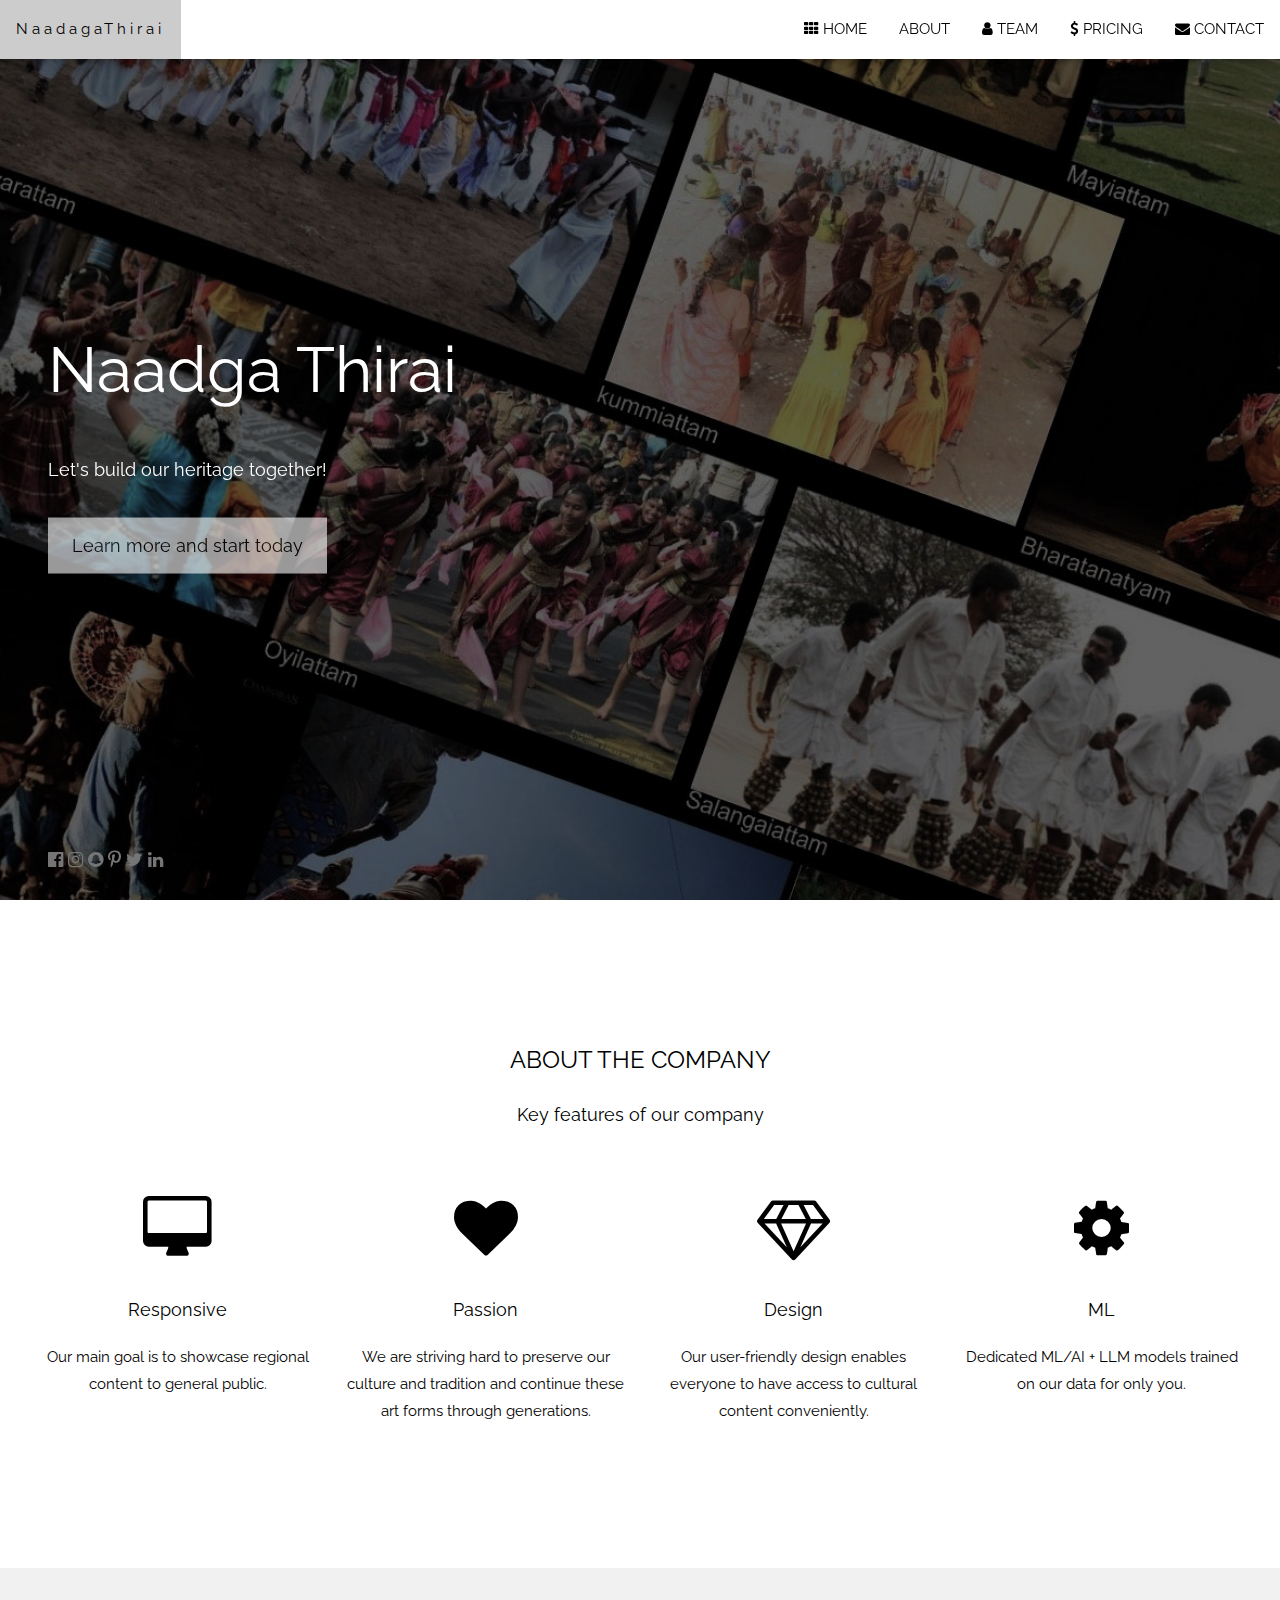
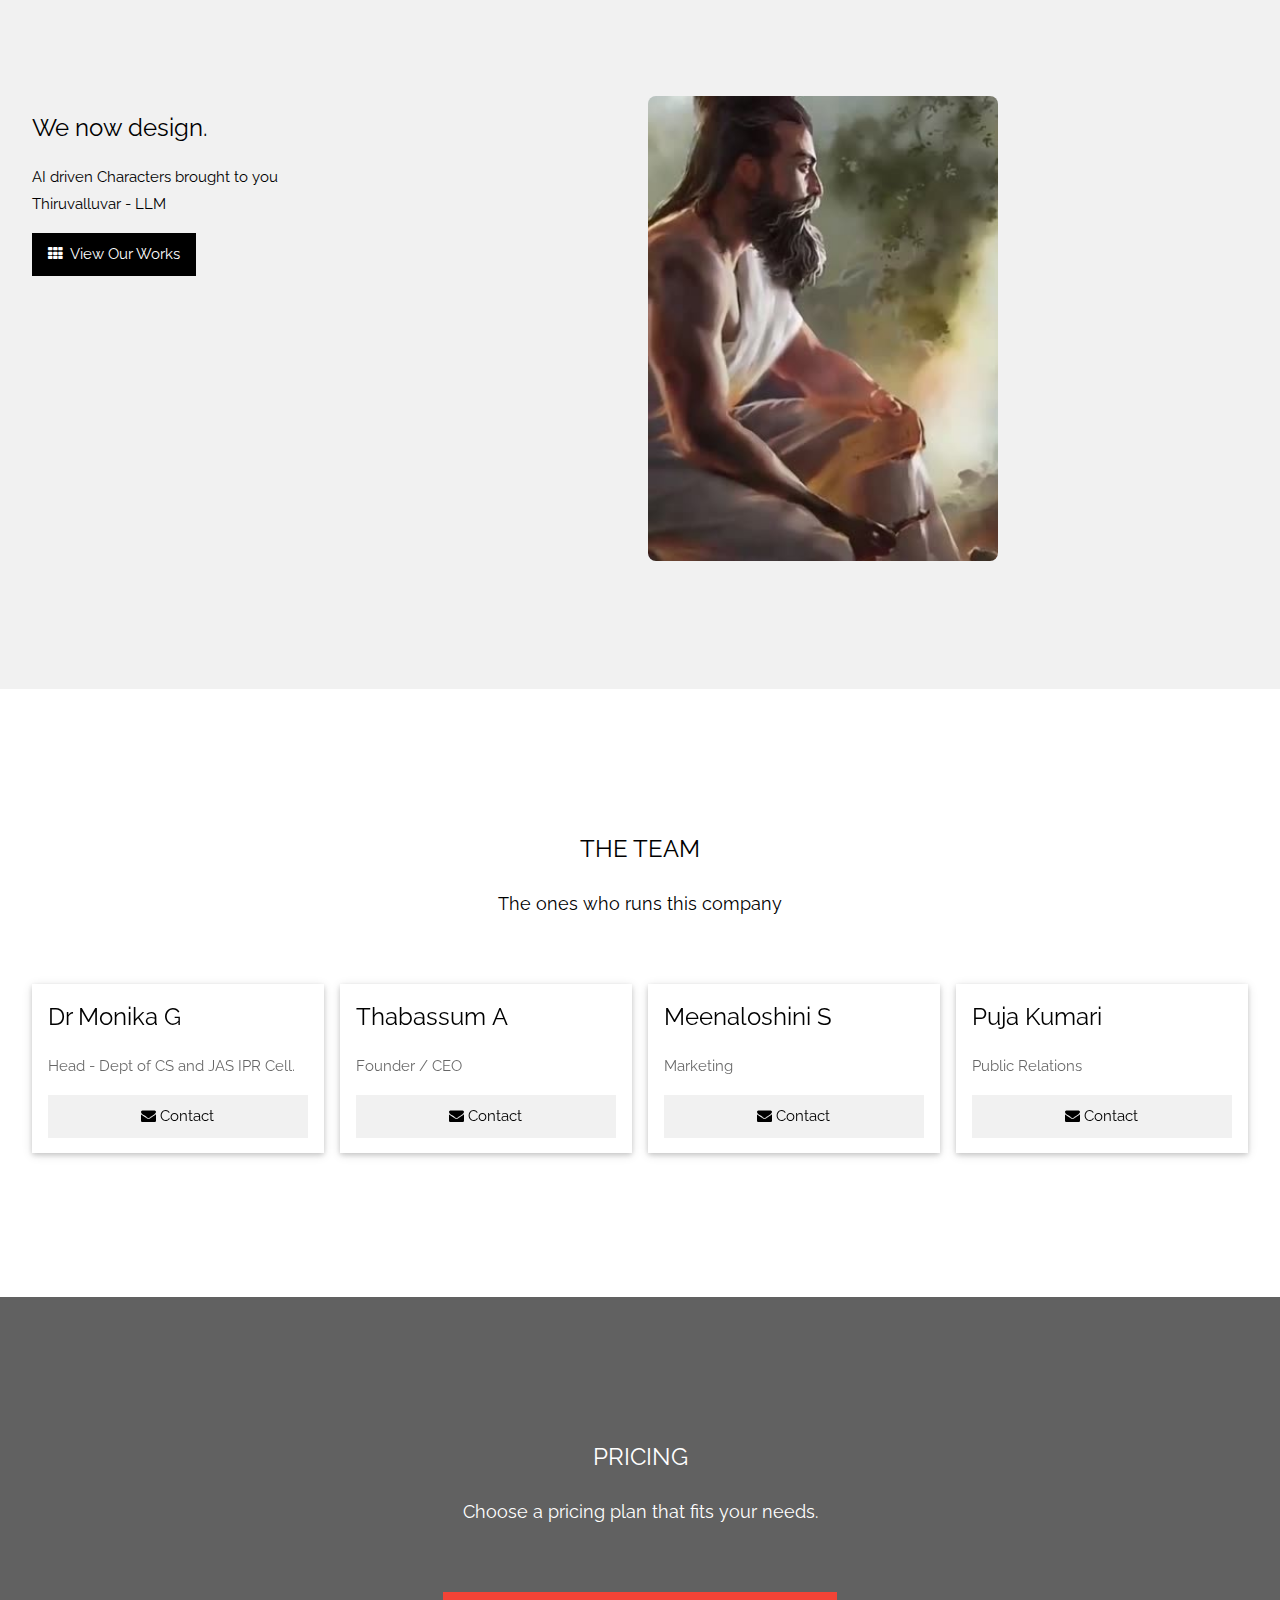
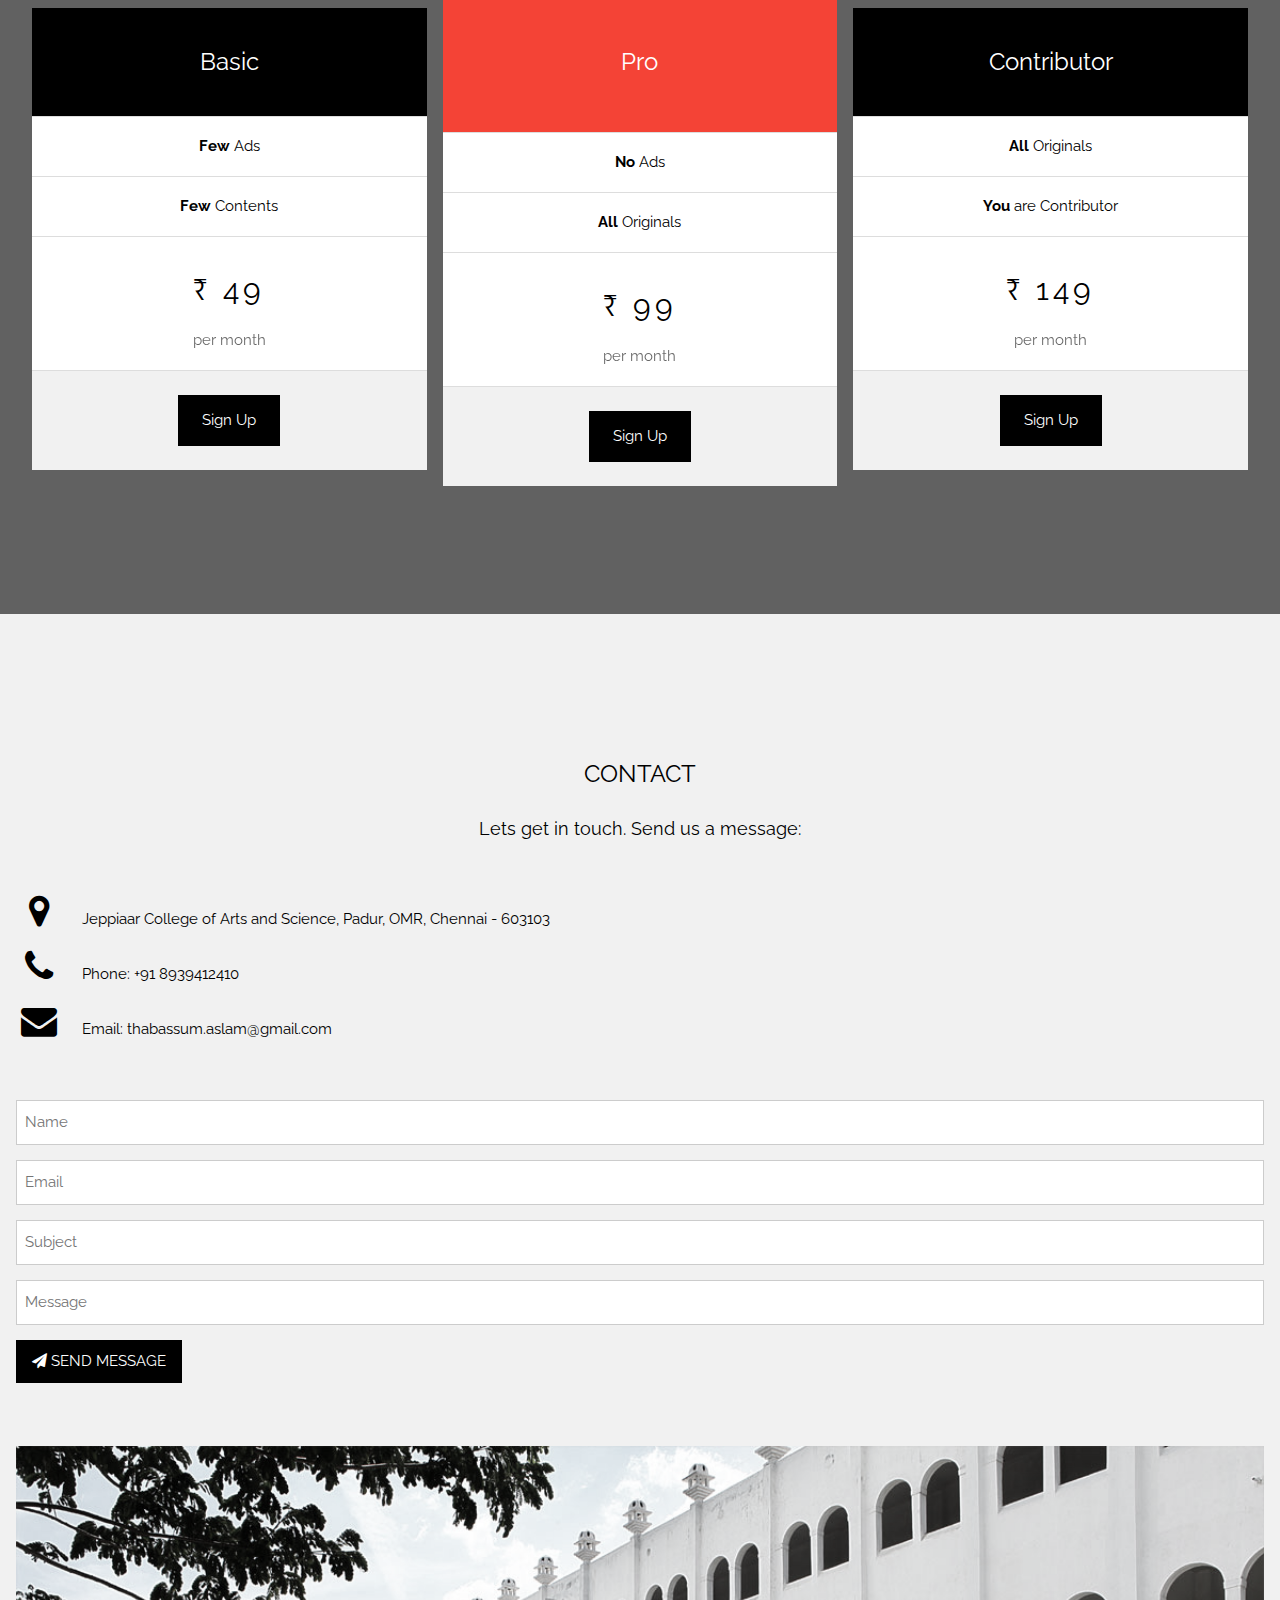
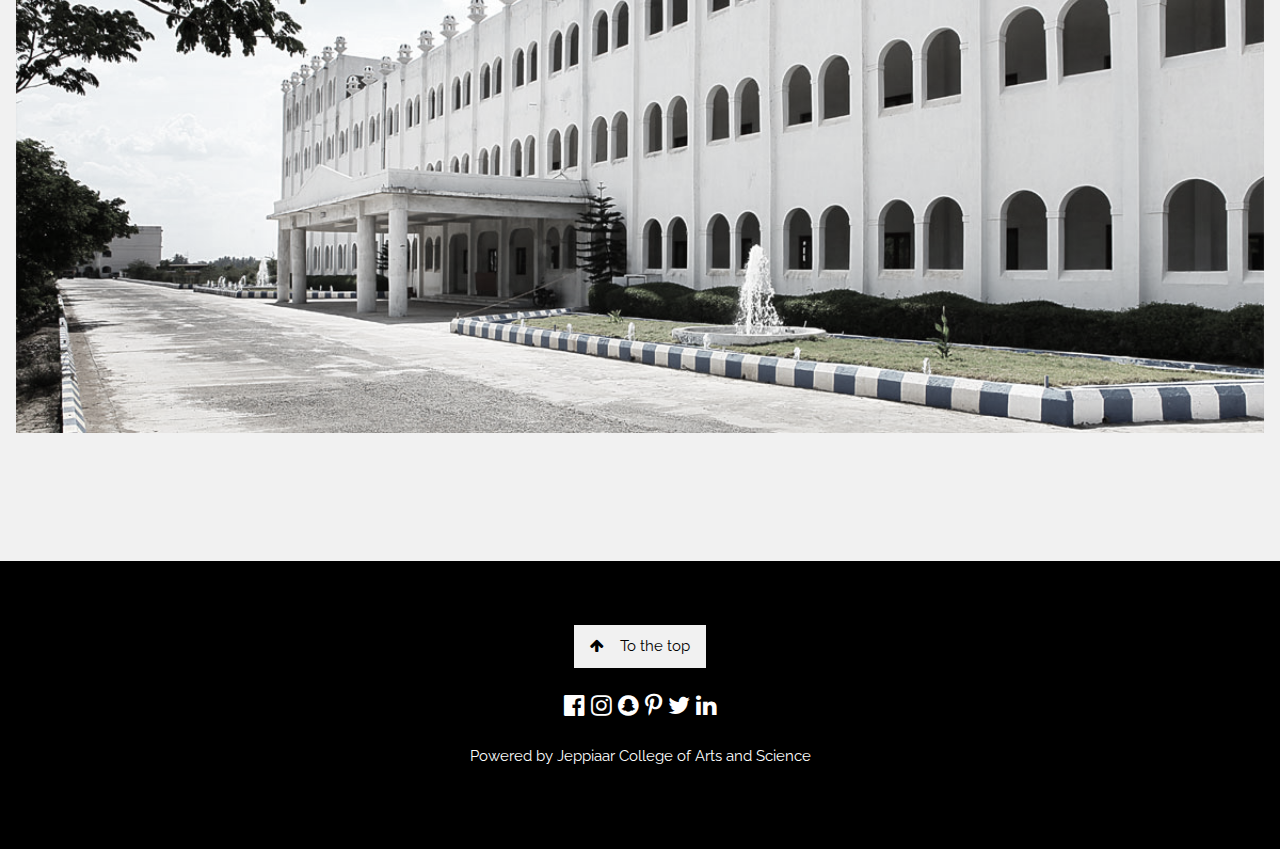
<file: contact.html>
<!DOCTYPE html>
<html>
<title>W3.CSS Template</title>
<meta charset="UTF-8">
<meta name="viewport" content="width=device-width, initial-scale=1">
<link rel="stylesheet" href="https://www.w3schools.com/w3css/4/w3.css">
<link rel="stylesheet" href="https://fonts.googleapis.com/css?family=Raleway">
<link rel="stylesheet" href="https://cdnjs.cloudflare.com/ajax/libs/font-awesome/4.7.0/css/font-awesome.min.css">
<style>
body,h1,h2,h3,h4,h5,h6 {font-family: "Raleway", sans-serif}

body, html {
  height: 100%;
  line-height: 1.8;
}

/* Full height image header */
.bgimg-1 {
  background-position: center;
  background-size: cover;
  background-image: url("./assests/netfliximg.jpg");
  min-height: 100%;
}

.w3-bar .w3-button {
  padding: 16px;
}
</style>
<body>

<!-- Navbar (sit on top) -->
<div class="w3-top">
  <div class="w3-bar w3-white w3-card" id="myNavbar">
    <a href="#home" class="w3-bar-item w3-button w3-wide">NaadagaThirai</a>
    <!-- Right-sided navbar links -->
    <div class="w3-right w3-hide-small">
      <a href="moviezone.html" class="w3-bar-item w3-button"><i class="fa fa-th"></i> HOME</a>
      <a href="#about" class="w3-bar-item w3-button">ABOUT</a>
      <a href="#team" class="w3-bar-item w3-button"><i class="fa fa-user"></i> TEAM</a>
      <a href="#pricing" class="w3-bar-item w3-button"><i class="fa fa-usd"></i> PRICING</a>
      <a href="#contact" class="w3-bar-item w3-button"><i class="fa fa-envelope"></i> CONTACT</a>
    </div>
    <!-- Hide right-floated links on small screens and replace them with a menu icon -->

    <a href="javascript:void(0)" class="w3-bar-item w3-button w3-right w3-hide-large w3-hide-medium" onclick="w3_open()">
      <i class="fa fa-bars"></i>
    </a>
  </div>
</div>

<!-- Sidebar on small screens when clicking the menu icon -->
<nav class="w3-sidebar w3-bar-block w3-black w3-card w3-animate-left w3-hide-medium w3-hide-large" style="display:none" id="mySidebar">
  <a href="javascript:void(0)" onclick="w3_close()" class="w3-bar-item w3-button w3-large w3-padding-16">Close ×</a>
  <a href="index.html" onclick="w3_close()" class="w3-bar-item w3-button">HOME</a>
  <a href="#about" onclick="w3_close()" class="w3-bar-item w3-button">ABOUT</a>
  <a href="#team" onclick="w3_close()" class="w3-bar-item w3-button">TEAM</a>
  <a href="#pricing" onclick="w3_close()" class="w3-bar-item w3-button">PRICING</a>
  <a href="#contact" onclick="w3_close()" class="w3-bar-item w3-button">CONTACT</a>
</nav>

<!-- Header with full-height image -->
<header class="bgimg-1 w3-display-container w3-grayscale-min" id="home">
  <div class="w3-display-left w3-text-white" style="padding:48px">
    <span class="w3-jumbo w3-hide-small">Naadga Thirai</span><br>
    <span class="w3-xxlarge w3-hide-large w3-hide-medium">Naadga Thirai</span><br>
    <span class="w3-large">Let's build our heritage together!</span>
    <p><a href="#about" class="w3-button w3-white w3-padding-large w3-large w3-margin-top w3-opacity w3-hover-opacity-off">Learn more and start today</a></p>
  </div> 
  <div class="w3-display-bottomleft w3-text-grey w3-large" style="padding:24px 48px">
    <i class="fa fa-facebook-official w3-hover-opacity"></i>
    <i class="fa fa-instagram w3-hover-opacity"></i>
    <i class="fa fa-snapchat w3-hover-opacity"></i>
    <i class="fa fa-pinterest-p w3-hover-opacity"></i>
    <i class="fa fa-twitter w3-hover-opacity"></i>
    <i class="fa fa-linkedin w3-hover-opacity"></i>
  </div>
</header>

<!-- About Section -->
<div class="w3-container" style="padding:128px 16px" id="about">
  <h3 class="w3-center">ABOUT THE COMPANY</h3>
  <p class="w3-center w3-large">Key features of our company</p>
  <div class="w3-row-padding w3-center" style="margin-top:64px">
    <div class="w3-quarter">
      <i class="fa fa-desktop w3-margin-bottom w3-jumbo w3-center"></i>
      <p class="w3-large">Responsive</p>
      <p>Our main goal is to showcase regional content to general public.</p>
    </div>
    <div class="w3-quarter">
      <i class="fa fa-heart w3-margin-bottom w3-jumbo"></i>
      <p class="w3-large">Passion</p>
      <p>We are striving hard to preserve our culture and tradition and continue these art forms through generations.</p>
    </div>
    <div class="w3-quarter">
      <i class="fa fa-diamond w3-margin-bottom w3-jumbo"></i>
      <p class="w3-large">Design</p>
      <p>Our user-friendly design enables everyone to have  access to cultural content conveniently.</p>
    </div>
    <div class="w3-quarter">
      <i class="fa fa-cog w3-margin-bottom w3-jumbo"></i>
      <p class="w3-large">ML</p>
      <p>Dedicated ML/AI + LLM models trained on our data for only you.</p>
    </div>
  </div>
</div>

<!-- Promo Section - "We know design" -->
<div class="w3-container w3-light-grey" style="padding:128px 16px">
  <div class="w3-row-padding">
    <div class="w3-col m6">
      <h3>We now design.</h3>
      <p>AI driven Characters brought to you<br>Thiruvalluvar - LLM </p>
      <p><a href="#work" class="w3-button w3-black"><i class="fa fa-th"> </i> View Our Works</a></p>
    </div>
    <div class="w3-col m6">
      <img class="w3-image w3-round-large" src="./assests/thiru.jpeg" alt="Buildings" width="350" height="150">
    </div>
  </div>
</div>

<!-- Team Section -->
<div class="w3-container" style="padding:128px 16px" id="team" position="center">
  <h3 class="w3-center">THE TEAM</h3>
  <p class="w3-center w3-large">The ones who runs this company</p>
  <div class="w3-row-padding w3-grayscale" style="margin-top:64px">
    <div class="w3-col l3 m6 w3-margin-bottom">
      <div class="w3-card">
        <!-- <img src="/w3images/team2.jpg" alt="John" style="width:100%"> -->
        <div class="w3-container">
          <h3>Dr Monika G</h3>
          <p class="w3-opacity">Head - Dept of CS and JAS IPR Cell.</p>
          <!-- <p>Phasellus eget enim eu lectus faucibus vestibulum. Suspendisse sodales pellentesque elementum.</p> -->
          <p><button class="w3-button w3-light-grey w3-block"><i class="fa fa-envelope"></i> Contact</button></p>
        </div>
      </div>
    </div> 
     <div class="w3-col l3 m6 w3-margin-bottom">
      <div class="w3-card">
        <!-- <img src="/w3images/team1.jpg" alt="Jane" style="width:100%"> -->
        <div class="w3-container">
          <h3>Thabassum A</h3>
          <p class="w3-opacity">Founder / CEO <br> </p>
          <!-- <p>Phasellus eget enim eu lectus faucibus vestibulum. Suspendisse sodales pellentesque elementum.</p> -->
          <p><button class="w3-button w3-light-grey w3-block"><i class="fa fa-envelope"></i> Contact</button></p>
        </div>
      </div>
    </div>
    <div class="w3-col l3 m6 w3-margin-bottom">
      <div class="w3-card">
        <!-- <img src="/w3images/team3.jpg" alt="Mike" style="width:100%"> -->
        <div class="w3-container">
          <h3>Meenaloshini S</h3>
          <p class="w3-opacity">Marketing</p>
          <!-- <p>Phasellus eget enim eu lectus faucibus vestibulum. Suspendisse sodales pellentesque elementum.</p> -->
          <p><button class="w3-button w3-light-grey w3-block"><i class="fa fa-envelope"></i> Contact</button></p>
        </div>
      </div>
    </div>
    <div class="w3-col l3 m6 w3-margin-bottom">
      <div class="w3-card">
        <!-- <img src="/w3images/team4.jpg" alt="Dan" style="width:100%"> -->
        <div class="w3-container">
          <h3>Puja Kumari</h3>
          <p class="w3-opacity">Public Relations</p>
          <!-- <p>Phasellus eget enim eu lectus faucibus vestibulum. Suspendisse sodales pellentesque elementum.</p> -->
          <p><button class="w3-button w3-light-grey w3-block"><i class="fa fa-envelope"></i> Contact</button></p>
        </div>
      </div>
    </div>
  </div>
</div>
<!--  Promo Section "Statistics" -->
<!-- <div class="w3-container w3-row w3-center w3-dark-grey w3-padding-64">
  <div class="w3-quarter">
    <span class="w3-xxlarge">14+</span>
    <br>Partners
  </div>
  <div class="w3-quarter">
    <span class="w3-xxlarge">55+</span>
    <br>Projects Done
  </div>
  <div class="w3-quarter">
    <span class="w3-xxlarge">89+</span>
    <br>Happy Clients
  </div>
  <div class="w3-quarter">
    <span class="w3-xxlarge">150+</span>
    <br>Meetings
  </div>
</div> -->

<!-- Work Section -->
<!-- <div class="w3-container" style="padding:128px 16px" id="work">
  <h3 class="w3-center">OUR WORK</h3>
  <p class="w3-center w3-large">What we've done for people</p>

  <div class="w3-row-padding" style="margin-top:64px">
    <div class="w3-col l3 m6">
      <img src="/w3images/tech_mic.jpg" style="width:100%" onclick="onClick(this)" class="w3-hover-opacity" alt="A microphone">
    </div>
    <div class="w3-col l3 m6">
      <img src="/w3images/tech_phone.jpg" style="width:100%" onclick="onClick(this)" class="w3-hover-opacity" alt="A phone">
    </div>
    <div class="w3-col l3 m6">
      <img src="/w3images/tech_drone.jpg" style="width:100%" onclick="onClick(this)" class="w3-hover-opacity" alt="A drone">
    </div>
    <div class="w3-col l3 m6">
      <img src="/w3images/tech_sound.jpg" style="width:100%" onclick="onClick(this)" class="w3-hover-opacity" alt="Soundbox">
    </div>
  </div>

  <div class="w3-row-padding w3-section">
    <div class="w3-col l3 m6">
      <img src="/w3images/tech_tablet.jpg" style="width:100%" onclick="onClick(this)" class="w3-hover-opacity" alt="A tablet">
    </div>
    <div class="w3-col l3 m6">
      <img src="/w3images/tech_camera.jpg" style="width:100%" onclick="onClick(this)" class="w3-hover-opacity" alt="A camera">
    </div>
    <div class="w3-col l3 m6">
      <img src="/w3images/tech_typewriter.jpg" style="width:100%" onclick="onClick(this)" class="w3-hover-opacity" alt="A typewriter">
    </div>
    <div class="w3-col l3 m6">
      <img src="/w3images/tech_tableturner.jpg" style="width:100%" onclick="onClick(this)" class="w3-hover-opacity" alt="A tableturner">
    </div>
  </div>
</div>

 Modal for full size images on click-->
<!-- <div id="modal01" class="w3-modal w3-black" onclick="this.style.display='none'">
  <span class="w3-button w3-xxlarge w3-black w3-padding-large w3-display-topright" title="Close Modal Image">×</span>
  <div class="w3-modal-content w3-animate-zoom w3-center w3-transparent w3-padding-64">
    <img id="img01" class="w3-image">
    <p id="caption" class="w3-opacity w3-large"></p>
  </div>
</div> -->

<!-- Skills Section -->
<!-- <div class="w3-container w3-light-grey w3-padding-64">
  <div class="w3-row-padding">
    <div class="w3-col m6">
      <h3>Our Skills.</h3>
      <p>Lorem ipsum dolor sit amet, consectetur adipiscing elit, sed do eiusmod<br>
      tempor incididunt ut labore et dolore.</p>
      <p>Lorem ipsum dolor sit amet, consectetur adipiscing elit, sed do eiusmod<br>
      tempor incididunt ut labore et dolore.</p>
    </div>
    <div class="w3-col m6">
      <p class="w3-wide"><i class="fa fa-camera w3-margin-right"></i>Photography</p>
      <div class="w3-grey">
        <div class="w3-container w3-dark-grey w3-center" style="width:90%">90%</div>
      </div>
      <p class="w3-wide"><i class="fa fa-desktop w3-margin-right"></i>Web Design</p>
      <div class="w3-grey">
        <div class="w3-container w3-dark-grey w3-center" style="width:85%">85%</div>
      </div>
      <p class="w3-wide"><i class="fa fa-photo w3-margin-right"></i>Photoshop</p>
      <div class="w3-grey">
        <div class="w3-container w3-dark-grey w3-center" style="width:75%">75%</div>
      </div>
    </div>
  </div>
</div> -->

<!-- Pricing Section -->
<div class="w3-container w3-center w3-dark-grey" style="padding:128px 16px" id="pricing">
  <h3>PRICING</h3>
  <p class="w3-large">Choose a pricing plan that fits your needs.</p>
  <div class="w3-row-padding" style="margin-top:64px">
    <div class="w3-third w3-section">
      <ul class="w3-ul w3-white w3-hover-shadow">
        <li class="w3-black w3-xlarge w3-padding-32">Basic</li>
        <li class="w3-padding-16"><b>Few</b> Ads</li>
        <li class="w3-padding-16"><b>Few</b> Contents</li>
        <li class="w3-padding-16">
          <h2 class="w3-wide">₹ 49</h2>
          <span class="w3-opacity">per month</span>
        </li>
        <li class="w3-light-grey w3-padding-24">
          <button class="w3-button w3-black w3-padding-large">Sign Up</button>
        </li>
      </ul>
    </div>
    <div class="w3-third">
      <ul class="w3-ul w3-white w3-hover-shadow">
        <li class="w3-red w3-xlarge w3-padding-48">Pro</li>
        <li class="w3-padding-16"><b>No</b> Ads</li>
        <li class="w3-padding-16"><b>All</b> Originals</li>
        <li class="w3-padding-16">
          <h2 class="w3-wide">₹ 99</h2>
          <span class="w3-opacity">per month</span>
        </li>
        <li class="w3-light-grey w3-padding-24">
          <button class="w3-button w3-black w3-padding-large">Sign Up</button>
        </li>
      </ul>
    </div>
    <div class="w3-third w3-section">
      <ul class="w3-ul w3-white w3-hover-shadow">
        <li class="w3-black w3-xlarge w3-padding-32">Contributor</li>
        <li class="w3-padding-16"><b>All</b> Originals</li>
        <li class="w3-padding-16"><b>You </b> are Contributor </li>
        <li class="w3-padding-16">
          <h2 class="w3-wide">₹ 149</h2>
          <span class="w3-opacity">per month</span>
        </li>
        <li class="w3-light-grey w3-padding-24">
          <button class="w3-button w3-black w3-padding-large">Sign Up</button>
        </li>
      </ul>
    </div>
  </div>
</div>

<!-- Contact Section -->
<div class="w3-container w3-light-grey" style="padding:128px 16px" id="contact">
  <h3 class="w3-center">CONTACT</h3>
  <p class="w3-center w3-large">Lets get in touch. Send us a message:</p>
  <div style="margin-top:48px">
    <p><i class="fa fa-map-marker fa-fw w3-xxlarge w3-margin-right"></i> Jeppiaar College of Arts and Science, Padur, OMR, Chennai - 603103</p>
    <p><i class="fa fa-phone fa-fw w3-xxlarge w3-margin-right"></i> Phone: +91 8939412410</p>
    <p><i class="fa fa-envelope fa-fw w3-xxlarge w3-margin-right"> </i> Email: thabassum.aslam@gmail.com</p>
    <br>
    <form action="/action_page.php" target="_blank">
      <p><input class="w3-input w3-border" type="text" placeholder="Name" required name="Name"></p>
      <p><input class="w3-input w3-border" type="text" placeholder="Email" required name="Email"></p>
      <p><input class="w3-input w3-border" type="text" placeholder="Subject" required name="Subject"></p>
      <p><input class="w3-input w3-border" type="text" placeholder="Message" required name="Message"></p>
      <p>
        <button class="w3-button w3-black" type="submit">
          <i class="fa fa-paper-plane"></i> SEND MESSAGE
        </button>
      </p>
    </form>
    <!-- Image of location/map -->
    <img src="./assests/map.jpg" class="w3-image w3-greyscale" style="width:100%;margin-top:48px">
  </div>
</div>

<!-- Footer -->
<footer class="w3-center w3-black w3-padding-64">
  <a href="#home" class="w3-button w3-light-grey"><i class="fa fa-arrow-up w3-margin-right"></i>To the top</a>
  <div class="w3-xlarge w3-section">
    <i class="fa fa-facebook-official w3-hover-opacity"></i>
    <i class="fa fa-instagram w3-hover-opacity"></i>
    <i class="fa fa-snapchat w3-hover-opacity"></i>
    <i class="fa fa-pinterest-p w3-hover-opacity"></i>
    <i class="fa fa-twitter w3-hover-opacity"></i>
    <i class="fa fa-linkedin w3-hover-opacity"></i>
  </div>
  <p>Powered by Jeppiaar College of Arts and Science</a></p>
</footer>
 
<script>
// Modal Image Gallery
function onClick(element) {
  document.getElementById("img01").src = element.src;
  document.getElementById("modal01").style.display = "block";
  var captionText = document.getElementById("caption");
  captionText.innerHTML = element.alt;
}


// Toggle between showing and hiding the sidebar when clicking the menu icon
var mySidebar = document.getElementById("mySidebar");

function w3_open() {
  if (mySidebar.style.display === 'block') {
    mySidebar.style.display = 'none';
  } else {
    mySidebar.style.display = 'block';
  }
}

// Close the sidebar with the close button
function w3_close() {
    mySidebar.style.display = "none";
}
</script>

</body>
</html>
</file>
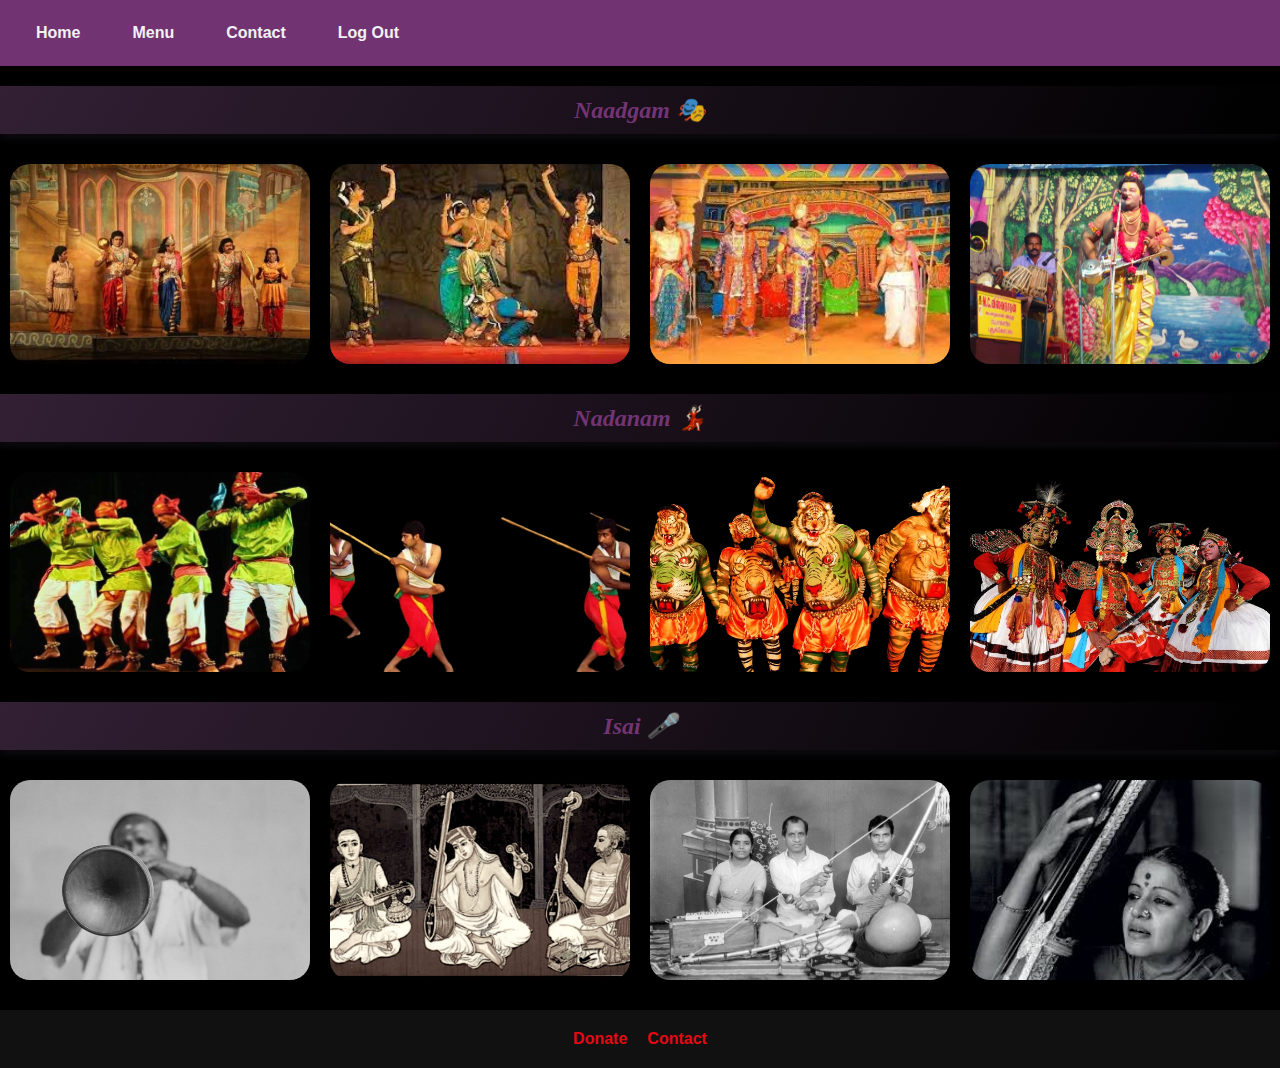
<file: menu.html>
<!DOCTYPE html>
<html lang="en">
<head>
    <meta charset="UTF-8">
    <meta name="viewport" content="width=device-width, initial-scale=1.0">
    <link rel="icon" href="./assests/nt.ico">
    <link rel="stylesheet" href="moviezone.css">
    <title>NadagaThirai – ComeOut of Fantasy world</title>
    <style>
        /* Existing styles */
        body {
            font-family: Arial, sans-serif;
            margin: 0;
            padding: 0;
        }
        .navbar {
            overflow: hidden;
            background-color: #803a81e1;
        }

        .navbar a {
            border-radius: 20%;
            float: left;
            display: block;
            color: #f2f2f2;
            text-align: center;
            padding: 14px 16px;
            text-decoration: none;
        }

        .navbar a:hover {
            background-color: #ddd;
            color: black;
        }
        .section-title {
            font-size: 50px; /* Make the font larger */
            font-family: 'Brush Script MT', cursive; /* Artistic font */
            /* text-shadow: 2px 2px 4px #ffffff;  */
            text-align: center; /* Center the title */
            margin-bottom: 20px;
            padding: 10px;
            background: linear-gradient(300deg, #000000, #503253a0); /* Gradient background */
            /* border-radius: 15px; Rounded corners */
            box-shadow: 0 4px 8px rgba(39, 29, 44, 0.368); /* Shadow effect */
        }
        .navbar, .footer {
            background-color: #803a81e1;
            padding: 10px;
            text-align: center;
        }
        .navbar a, .footer a {
            color: #f2f2f2;
            text-decoration: none;
            padding: 14px 16px;
            margin: 0 10px;
        }
        .navbar a:hover, .footer a:hover {
            background-color: #ddd;
            color: black;
        }
        .section-title {
            font-size: 24px;
            margin: 20px 0;
            color: #803a81e1;
            text-align: center;
        }
        .movie-row {
            display: flex;
            justify-content: center;
            flex-wrap: wrap;
            margin-bottom: 20px;
        }
        .movie-tile {
            position: relative;
            width: 300px;
            height: 200px;
            cursor: pointer;
            border-radius: 20px;
            margin: 10px;
            overflow: hidden;
        }

        .movie-tile img {
            width: 100%;
            height: 100%;
            object-fit: cover;
            transition: transform 0.3s ease;
        }

        .movie-tile:hover img {
            transform: scale(1.1);
        }
        .movie-overlay {
            position: absolute;
            bottom: 10px;
            left: 10px;
            right: 10px;
            text-align: center;
            color: white;
            opacity: 0;
            transition: opacity 0.3s ease;
        }

        .movie-tile:hover .movie-overlay {
            opacity: 1;
        }

        .movie-overlay h3 {
            margin: 0;
            font-size: 30px;
            font-weight: bold;
        }

        /* Modal styles */
        .modal {
            display: none;
            position: fixed;
            z-index: 1000;
            left: 0;
            top: 0;
            width: 100%;
            height: 100%;
            background-color: rgba(0, 0, 0, 0.8);
            justify-content: center;
            align-items: center;
        }
        .modal-content {
            background-color: #000000;
            border-radius: 5px;
            padding: 20px;
            width: 80%;
            max-width: 600px;
            text-align: center;
        }
        .modal-content video {
            width: 100%;
            height: auto;
        }
        .close-modal {
            color: #aaa;
            float: right;
            font-size: 28px;
            font-weight: bold;
        }
        .close-modal:hover,
        .close-modal:focus {
            color: black;
            text-decoration: none;
            cursor: pointer;
        }
    </style>
</head>
<body>

<div class="navbar">
    <a href="moviezone.html"><b>Home</b></a>
    <a href="menu.html"><b>Menu</b></a>
    <a href="contact.html"><b>Contact</b></a>
    <a href="index.html"><b>Log Out</b></a>
</div>

<div class="section">
    <h2 class="section-title"><i> Naadgam 🎭</i></h2>
    <div class="banner-container">
    <div class="movie-row">
        <div class="movie-tile">
            <img src="./assests/puraana.jpg" alt="puraana.jpg" data-video="puraana.mp4" data-recommend="recommend1.mp4">
            <div class="movie-overlay">
                <h3>Puraanam</h3>
            </div>
        </div>
        <div class="movie-tile">
            <img src="./assests/puraana2.jpeg" alt="Naadgam 2" data-video="puraana2.mp4" data-recommend="recommend2.mp4">
            <div class="movie-overlay">
                <h3>Muthuarangam</h3>
            </div>
        </div>
        <div class="movie-tile">
            <img src="./assests/puraana3.jpeg" alt="Naadgam 2" data-video="puraana3.mp4" data-recommend="recommend2.mp4">
            <div class="movie-overlay">
                <h3>C S Drama</h3>
            </div>
        </div>
        <div class="movie-tile">
            <img src="./assests/puraana4.jpg" alt="Naadgam 2" data-video="puraana4.mp4" data-recommend="recommend2.mp4">
            <div class="movie-overlay">
                <h3>Arangam</h3>
            </div>
        </div>
    </div>
</div>


<div class="section">
    <h2 class="section-title" > <i>Nadanam 💃🏻 </i></h2>
    <div class="banner-container">
    <div class="movie-row">
        <div class="movie-tile">
            <img src="./assests/oyil.jpg" alt="oyilattam" data-video="oyilattam.mp4" data-recommend="recommend1.mp4">
            <div class="movie-overlay">
                <h3>Oyilattam</h3>
            </div>
        </div>
        <div class="movie-tile">
            <img src="./assests/oyil3.png" alt="Naadgam 2" data-video="silambattam.mp4" data-recommend="recommend2.mp4">
            <div class="movie-overlay">
                <h3>Silambattam</h3>
            </div>
        </div>
        <div class="movie-tile">
            <img src="./assests/oyil4.png" alt="Naadgam 2" data-video="puliyattam.mp4" data-recommend="recommend2.mp4">
            <div class="movie-overlay">
                <h3>Puliyattam</h3>
            </div>
        </div>
        <div class="movie-tile">
            <img src="./assests/oyil5.png" alt="Naadgam 2" data-video="therkoothu.mp4" data-recommend="recommend2.mp4">
            <div class="movie-overlay">
                <h3>Therkoothu</h3>
            </div>
        </div>
    </div>
</div>

<div class="section">
    <h2 class="section-title"><i>Isai 🎤</i></h2>
    <div class="banner-container">
    <div class="movie-row">
        <div class="movie-tile">
            <img src="./assests/nadas.jpg" alt="oyilattam" data-video="nadas.mp4" data-recommend="recommend1.mp4">
            <div class="movie-overlay">
                <h3>Nadaswaram</h3>
            </div>
        </div>
        <div class="movie-tile">
            <img src="./assests/bajan.jpg" alt="Naadgam 2" data-video="bajan.mp4" data-recommend="recommend2.mp4">
            <div class="movie-overlay">
                <h3>Bajan</h3>
            </div>
        </div>
        <div class="movie-tile">
            <img src="./assests/villu.jpeg" alt="Naadgam 2" data-video="villu.mp4" data-recommend="recommend2.mp4">
            <div class="movie-overlay">
                <h3>Villu paatu</h3>
            </div>
        </div>
        <div class="movie-tile">
            <img src="./assests/carnatic.jpeg" alt="Naadgam 2" data-video="carnatic.mp4" data-recommend="recommend2.mp4">
            <div class="movie-overlay">
                <h3>Carnatic music</h3>
            </div>
        </div>
    </div>
</div>

<!-- Modal -->
<div id="videoModal" class="modal">
    <div class="modal-content">
        <span class="close-modal" id="closeModal">&times;</span>
        <video id="mainVideo" controls>
            <source src="" type="video/mp4">
            Your browser does not support the video tag.
        </video>
    </div>
</div>
<script>
    const modal = document.getElementById('videoModal');
    const closeModal = document.getElementById('closeModal');
    const mainVideo = document.getElementById('mainVideo');

    const movieRows = document.querySelectorAll('.movie-row img');
    
    movieRows.forEach(movie => {
        movie.addEventListener('click', function() {
            const videoSrc = movie.getAttribute('data-video');
            mainVideo.querySelector('source').setAttribute('src', `assests/${videoSrc}`);
            mainVideo.load();
            modal.style.display = "flex";
        });
    });

    closeModal.addEventListener('click', () => {
        modal.style.display = "none";
        mainVideo.pause(); // Pause video when modal is closed
    });

    window.addEventListener('click', (event) => {
        if (event.target == modal) {
            modal.style.display = "none";
            mainVideo.pause();
        }
    });
</script>
</div>

<footer>
    <a href="index.html"><b>Donate</b></a>
    <a href="contact.html"><b>Contact</b></a>
</footer>
</body>
</html>
</file>
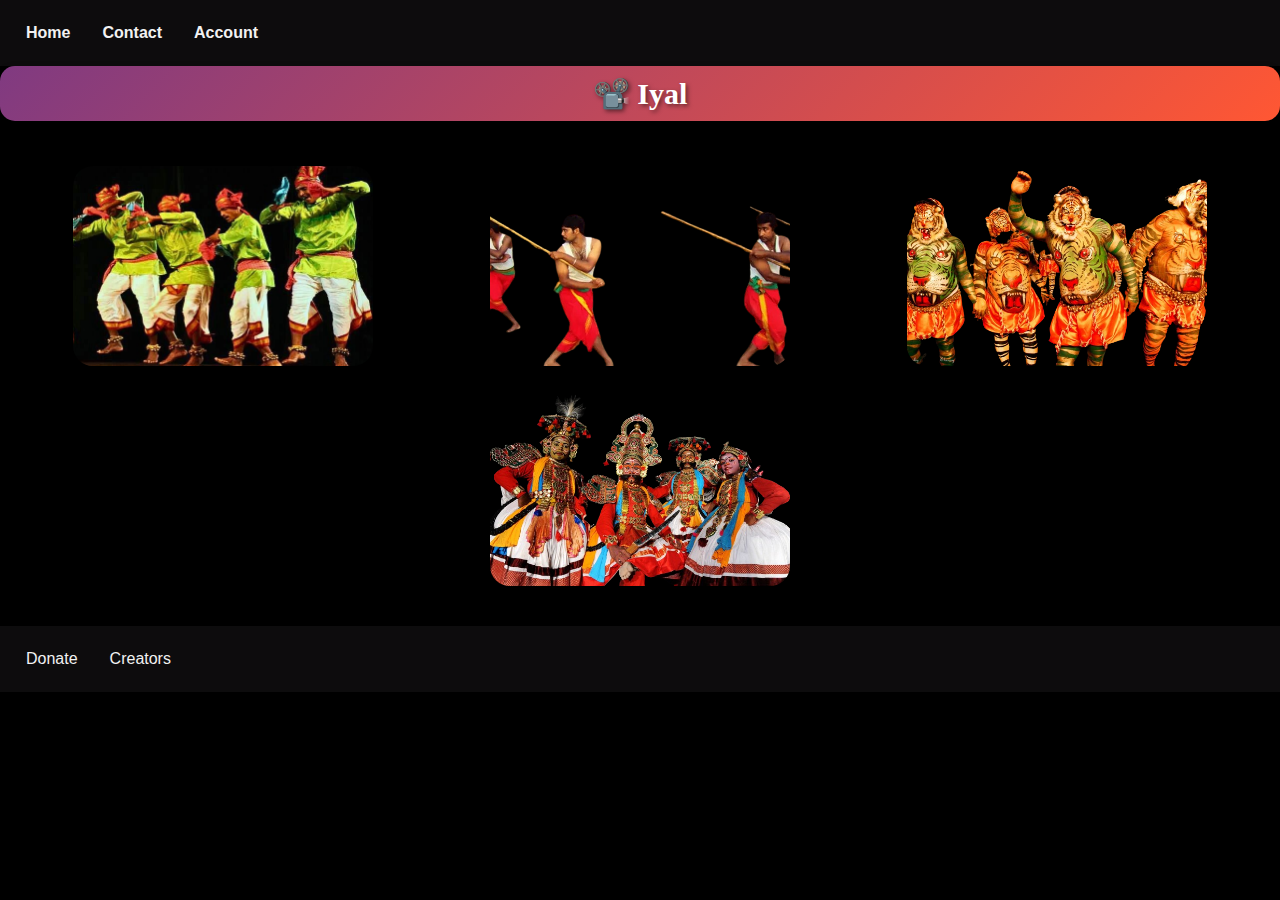
<file: moviezone_new.html>
<!DOCTYPE html>
<html lang="en">
<head>
    <meta charset="UTF-8">
    <meta http-equiv="X-UA-Compatible" content="IE=edge">
    <meta name="viewport" content="width=device-width, initial-scale=1.0">
    <link rel="icon" href="assets/nficon.ico">
    <link rel="stylesheet" href="moviezone.css">
    <title>NadagaThirai – ComeOut of Fantasy world</title>
    <style>
        body {
            font-family: Arial, sans-serif;
            margin: 0;
            padding: 0;
        }

        .navbar, .footer {
            overflow: hidden;
            background-color: #0f0e0fe1;
            padding: 10px;
        }

        .navbar a, .footer a {
            float: left;
            color: #f2f2f2;
            text-align: center;
            padding: 14px 16px;
            text-decoration: none;
        }

        .navbar a:hover, .footer a:hover {
            background-color: #e3a3f1;
            color: black;
        }

        .section-title {
            font-size: 30px; /* Make the font larger */
            color: #ffffff; /* White text */
            text-align: center; /* Center the title */
            margin-bottom: 20px;
            padding: 10px;
            background: linear-gradient(135deg, #803a81, #ff5733); /* Gradient background */
            border-radius: 15px; /* Rounded corners */
            box-shadow: 0 4px 8px rgba(0, 0, 0, 0.3); /* Shadow effect */
            font-family: 'Brush Script MT', cursive; /* Artistic font */
            text-shadow: 2px 2px 4px rgba(0, 0, 0, 0.5); /* Text shadow for depth */
        }

        .movie-row {
            display: flex;
            justify-content: space-around;
            flex-wrap: wrap;
            margin-bottom: 15px;
            padding: 15px;
            position: relative;
        }

        .movie-tile {
            position: relative;
            width: 300px;
            height: 200px;
            cursor: pointer;
            border-radius: 20px;
            margin: 10px;
            overflow: hidden;
        }

        .movie-tile img {
            width: 100%;
            height: 100%;
            object-fit: cover;
            transition: transform 0.3s ease;
        }

        .movie-tile:hover img {
            transform: scale(1.1);
        }

        .movie-overlay {
            position: absolute;
            top: 0;
            left: 0;
            width: 100%;
            height: 100%;
            background: rgba(0, 0, 0, 0.5);
            color: #ffffff;
            display: flex;
            align-items: center;
            justify-content: center;
            opacity: 0;
            transition: opacity 0.3s ease;
            text-align: center;
            padding: 20px;
            box-sizing: border-box;
        }

        .movie-tile:hover .movie-overlay {
            opacity: 1;
        }

        .movie-overlay h3 {
            margin: 0;
            font-size: 18px;
            font-weight: bold;
        }

        .modal {
            display: none;
            position: fixed;
            z-index: 1000;
            left: 0;
            top: 0;
            width: 100%;
            height: 100%;
            background-color: rgba(0, 0, 0, 0.8);
            justify-content: center;
            align-items: center;
        }

        .modal-content {
            background-color: #582a5121;
            border-radius: 5px;
            padding: 20px;
            width: 80%;
            max-width: 600px;
            text-align: center;
        }

        .modal-content video {
            width: 100%;
            height: auto;
        }

        .close-modal {
            color: #aaa;
            float: right;
            font-size: 28px;
            font-weight: bold;
        }

        .close-modal:hover,
        .close-modal:focus {
            color: black;
            text-decoration: none;
            cursor: pointer;
        }

        .recommendations {
            margin-top: 20px;
        }

        .recommendations img {
            width: 100px;
            margin: 5px;
            cursor: pointer;
        }

        /* Account Popup Styles */
        .popup {
            display: none;
            position: fixed;
            z-index: 1000;
            left: 0;
            top: 0;
            width: 100%;
            height: 100%;
            background-color: rgba(0, 0, 0, 0.8); /* Darker black background */
            justify-content: center;
            align-items: center;
        }

        .popup-content {
            background-color: #333; /* Dark background for the popup */
            border-radius: 10px;
            padding: 30px;
            width: 80%;
            max-width: 400px;
            text-align: center;
            color: #fff;
            position: relative; /* For the exit button positioning */
        }

        .popup-content h2 {
            margin-top: 0;
            font-size: 24px;
            color: #ff5733; /* Accent color */
        }

        .popup-content p {
            margin: 10px 0;
        }

        .exit-btn {
            position: absolute;
            top: 10px;
            right: 10px;
            background-color: #ff5733; /* Accent color */
            border: none;
            color: #fff;
            border-radius: 50%;
            padding: 10px;
            font-size: 20px;
            cursor: pointer;
        }

        .exit-btn:hover {
            background-color: #e03e28; /* Darker accent color */
        }
    </style>
</head>
<body>
    <div class="navbar">
        <a href="index.html"><b>Home</b></a>
        <a href="contact.html"><b>Contact</b></a>
        <a href="#account" id="account-btn"><b>Account</b></a>
    </div>

    <div id="profile-popup" class="popup">
        <div class="popup-content">
            <span class="close-btn" id="close-btn">&times;</span>
            <h2>User Profile</h2>
            <br>
            <p>Name  : <b>Thabassum Aslam</b></p>
            <p>e-mail: <b>thabassum.aslam@gmail.com</b></p>
            <p>Status: <b>Contributor 💫</b></p>
        </div>
    </div>
    
    <script>
        document.addEventListener('DOMContentLoaded', (event) => {
            const accountBtn = document.getElementById('account-btn');
            const popup = document.getElementById('profile-popup');
            const closeBtn = document.getElementById('close-btn');
    
            accountBtn.onclick = function() {
                popup.style.display = 'block';
            }
    
            closeBtn.onclick = function() {
                popup.style.display = 'none';
            }
    
            window.onclick = function(event) {
                if (event.target == popup) {
                    popup.style.display = 'none';
                }
            }
        });
    </script>
<!-- 
    <div class="home-image">
        <div class="home-image-text">
            <img class="money" src="assets/monetharis.png" alt="">
            <a href="assets/koothu.mp4" id="start-btn" class="btn">
                <p class="play-button"> <i>  Play 

                </i>
                    <img src="assests/play.png" alt="">
                </p>
        </div>
    </div> -->

    <div class="section">
        <h2 class="section-title">📽️ Iyal</h2>
        <div class="banner-container">
        <div class="movie-row">
            <div class="movie-tile">
                <img src="./assests/oyil.jpg" alt="oyilattam" data-video="oyilattam.mp4" data-recommend="recommend1.mp4">
                <div class="movie-overlay">
                    <h3>Oyilattam</h3>
                </div>

            </div>
            <div class="movie-tile">
                <img src="./assests/oyil3.png" alt="Naadgam 2" data-video="silambattam.mp4" data-recommend="recommend2.mp4">
                <div class="movie-overlay">
                    <h3>Silambattam</h3>
                </div>
            </div>
            <div class="movie-tile">
                <img src="./assests/oyil4.png" alt="Naadgam 2" data-video="puliyattam.mp4" data-recommend="recommend2.mp4">
                <div class="movie-overlay">
                    <h3>Puliyattam</h3>
                </div>
            </div>
            <div class="movie-tile">
                <img src="./assests/oyil5.png" alt="Naadgam 2" data-video="therkoothu.mp4" data-recommend="recommend2.mp4">
                <div class="movie-overlay">
                    <h3>Therkoothu</h3>
                </div>
                </div>
            </div>
        </div>
    </div>
    <!-- Modal -->
<div id="videoModal" class="modal">
    <div class="modal-content">
        <span class="close-modal" id="closeModal">&times;</span>
        <video id="mainVideo" controls>
            <source src="" type="video/mp4">
            Your browser does not support the video tag.
        </video>
    </div>
</div>
    <script>
        document.addEventListener('DOMContentLoaded', function() {
            const movieTiles = document.querySelectorAll('.movie-tile');
            const videoModal = document.getElementById('video-modal');
            const videoContainer = document.getElementById('video-container');
            const closeModal = document.getElementById('close-modal');
    
            movieTiles.forEach(tile => {
                tile.addEventListener('click', function() {
                    const videoSrc = this.getAttribute('data-video');
                    videoContainer.innerHTML = `
                        <video controls autoplay>
                            <source src="${videoSrc}" type="video/mp4">
                            Your browser does not support the video tag.
                        </video>
                    `;
                    videoModal.style.display = 'flex';
                });
            });
    
            closeModal.onclick = function() {
                videoModal.style.display = 'none';
                videoContainer.innerHTML = '';  // Clear video content
            };
    
            window.onclick = function(event) {
                if (event.target === videoModal) {
                    videoModal.style.display = 'none';
                    videoContainer.innerHTML = '';  // Clear video content
                }
            };
        });
    </script>

<div class="footer">
    <a href="donate.html">Donate</a>
    <a href="contact.html">Creators</a>
</div>

</body>
</html>
</file>
<file: moviezone.css>
*{
    margin: 0;
    padding: 0;
    /* background-color: black; */
}

/* Video section styles */
.video-section {
    position: relative;
    height: 100vh;
    overflow: hidden;
}

.background-video {
    position: absolute;
    top: 0;
    left: 0;
    width: 100%;
    height: 100%;
    object-fit: cover; /* Ensures the video covers the entire section */
    z-index: -1; /* Places the video behind the content */
}

.overlay {
    position: absolute;
    top: 50%;
    left: 50%;
    transform: translate(-50%, -50%);
    text-align: center;
    color: white;
    background: rgba(0, 0, 0, 0.5); /* Transparent overlay */
    padding: 20px;
    border-radius: 10px;
}

.overlay h2 {
    font-size: 2.5rem;
    margin-bottom: 10px;
}

.overlay h5 {
    font-size: 1.2rem;
    margin-bottom: 20px;
}

.play-button {
    display: inline-block;
    padding: 10px 30px;
    background-color: #e50914;
    color: white;
    text-decoration: none;
    font-weight: bold;
    border-radius: 5px;
    transition: background-color 0.3s ease;
}

.play-button:hover {
    background-color: #f40612;
}

body{
    font-family: Arial, Helvetica, sans-serif;
     background-color: black; 
}
.container{
    /* background-color: white;  */
    display: flex;
    margin: 20px;
}

.head img{
    position: absolute;
    top: 8px;
    left: 55200px;
    font-size: 18px;
    position: relative;
    width: 18%;
    z-index: 1;
    margin-right: -20px;
    margin-top: -10px;
    margin-bottom: -10px;
}
.home-image{
    background-image: url(assests/main.jpg);
    background-position: center;
    background-repeat: no-repeat;
    background-size: cover;
    width: 120%;
    height: 90vh;
    border-radius: 20px;
    position: relative;
    filter: brightness();
}
.home-image-text{
    color: aliceblue;
    position: relative;
    width: 30%;
    top: 13em;
    left: 3em;
    z-index: 1;
}
.money{
    width: 100%;
    height: auto;
}
.play-button{
    /* background-color: red; */
    color: black;
    border-radius: 25px;
    width: 100px;
    padding: 5px 20px 0px;
    font-size: 30px;
}
.play-button img{
    margin-top: 0px;
    padding-left: 5px;
    width: 0px;
    position: absolute;
}
/* netflix original and top rated */
.original{
    color: aliceblue;
    padding-left: 0px;

}
.original h3{
    margin-top: 10px;
}
.original .no-title{
    font-size: 20px;
    padding-left: 10px;
    color: #fff;
    line-height: 1px;
    font-weight: 5px;
    margin-bottom: 19px;

}
.original .no{
    display: flex;
    height: 50vh;
    padding-top: 2px;
    margin-left: 0px;
    margin-bottom: -50px;
    overflow-y: hidden;   
}

.original .no img{
    width: 260px;
    height: 380px;
    margin:3px;
    margin-left: 8px;
    border-radius: 10px;

}
.original .no img:hover{
    transform: scale(1.1);
    transition: 0.4s ease-in-out;
    transition-delay: 0.1s;
    filter: brightness(70%);
}
html{
    overflow:scroll;
    overflow-x:hidden;
}
::-webkit-scrollbar{
    width: 2px;
    background: transparent;
}
/* comedy and romatic movies */
.original1{
    color: aliceblue;
    padding-left: 0px;

}
.original1 h3{
    margin-top: 10px;
}
.original1 .no-title{
    font-size: 20px;
    padding-left: 10px;
    color: #fff;
    line-height: 1px;
    font-weight: 5px;
    margin-bottom: 19px;

}
.original1 .no{
    display: flex;
    height: 40vh;
    padding-top: 2px;
    margin-left: 0px;
    margin-bottom: -50px;
    overflow-y: hidden;   
}

.original1 .no img{
    width: 160px;
    height: 280px;
    margin:3px;
    margin-left: 8px;
    border-radius: 10px;

}
.original1 .no img:hover{
    transform: scale(1.1);
    transition: 0.4s ease-in-out;
    transition-delay: 0.1s;
    filter: brightness(70%);
}
/* 
.banner-container {
  background-image: url('assests/my_bar.jpg');
  background-size: fit;
  background-position: center;
  height: 80px; /* Adjust the height according to your needs */
  /* position: relative; */
/* 
}@media (max-width: 768px) {
  .banner-container {
    height: -20px; /* Adjust the height for smaller screens */
  /* }
}
@media (max-width: 480px) {
  .banner-container {
    height: 150px; /* Adjust the height for mobile screens */
  /* }
}  */

footer {
    display: flex;
    justify-content: center;
    align-items: center;
    padding: 20px;
    background-color: #111;
    color: #fff;
}

footer a {
    margin: 0 10px;
    color: #E50914;
    text-decoration: none;
}

.topnav {
    background-color: #2b252b7b;
    overflow: hidden;
    position: absolute;
    border-radius: 15px;
    background: #5c475880;
    padding: 0px;
    width: 280px;
    height: 45px;
  }
  
  /* Style the links inside the navigation bar */
  .topnav a {
    float: left;
    display: block;
    color: #f2f2f2;
    text-align: center;
    padding: 14px 16px;
    text-decoration: none;
    font-size: 17px;
  }
  
  /* Change the color of links on hover */
  .topnav a:hover {
    background-color: #ddd;
    color: black;
  }
  
  /* Add an active class to highlight the current page */
  .topnav a.active {
    background-color: #422839a0;
    color: white;
  }
  
  /* Hide the link that should open and close the topnav on small screens */
  .topnav .icon {
    display: none;
  }
</file>
